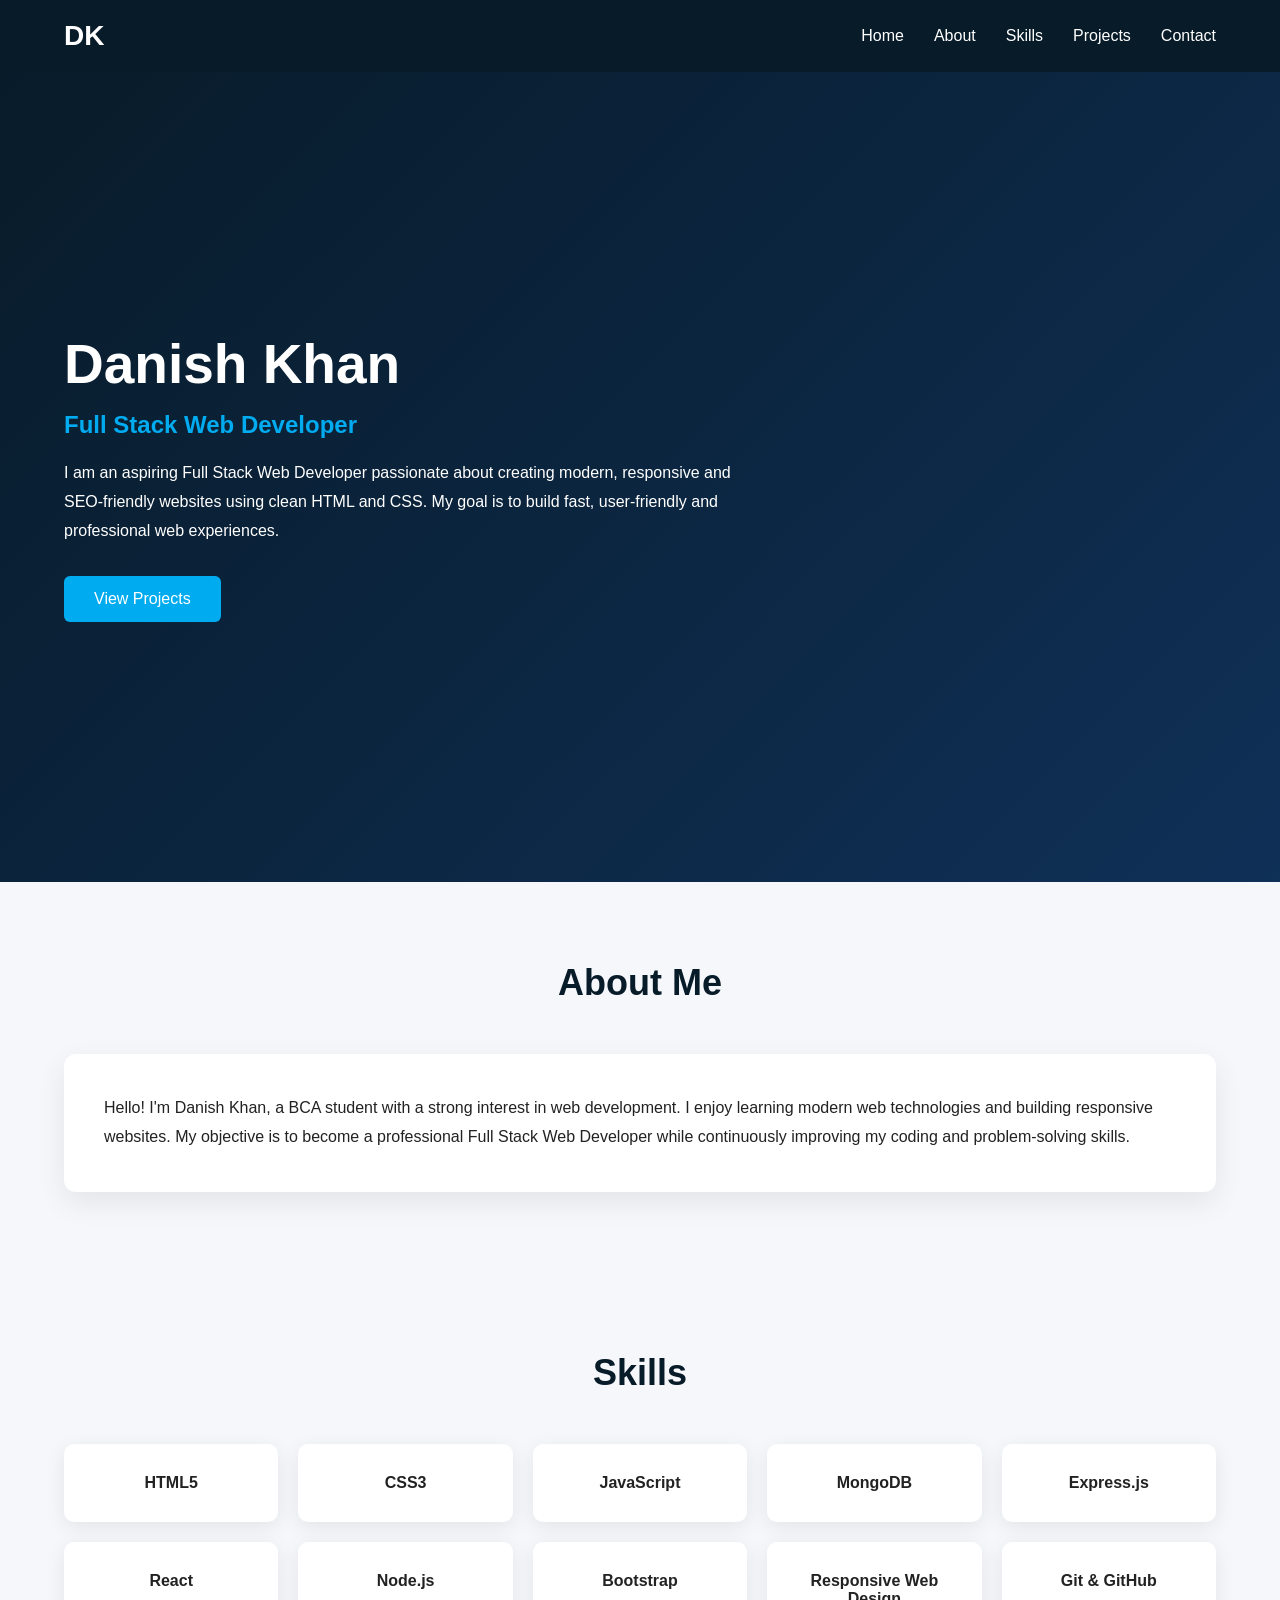
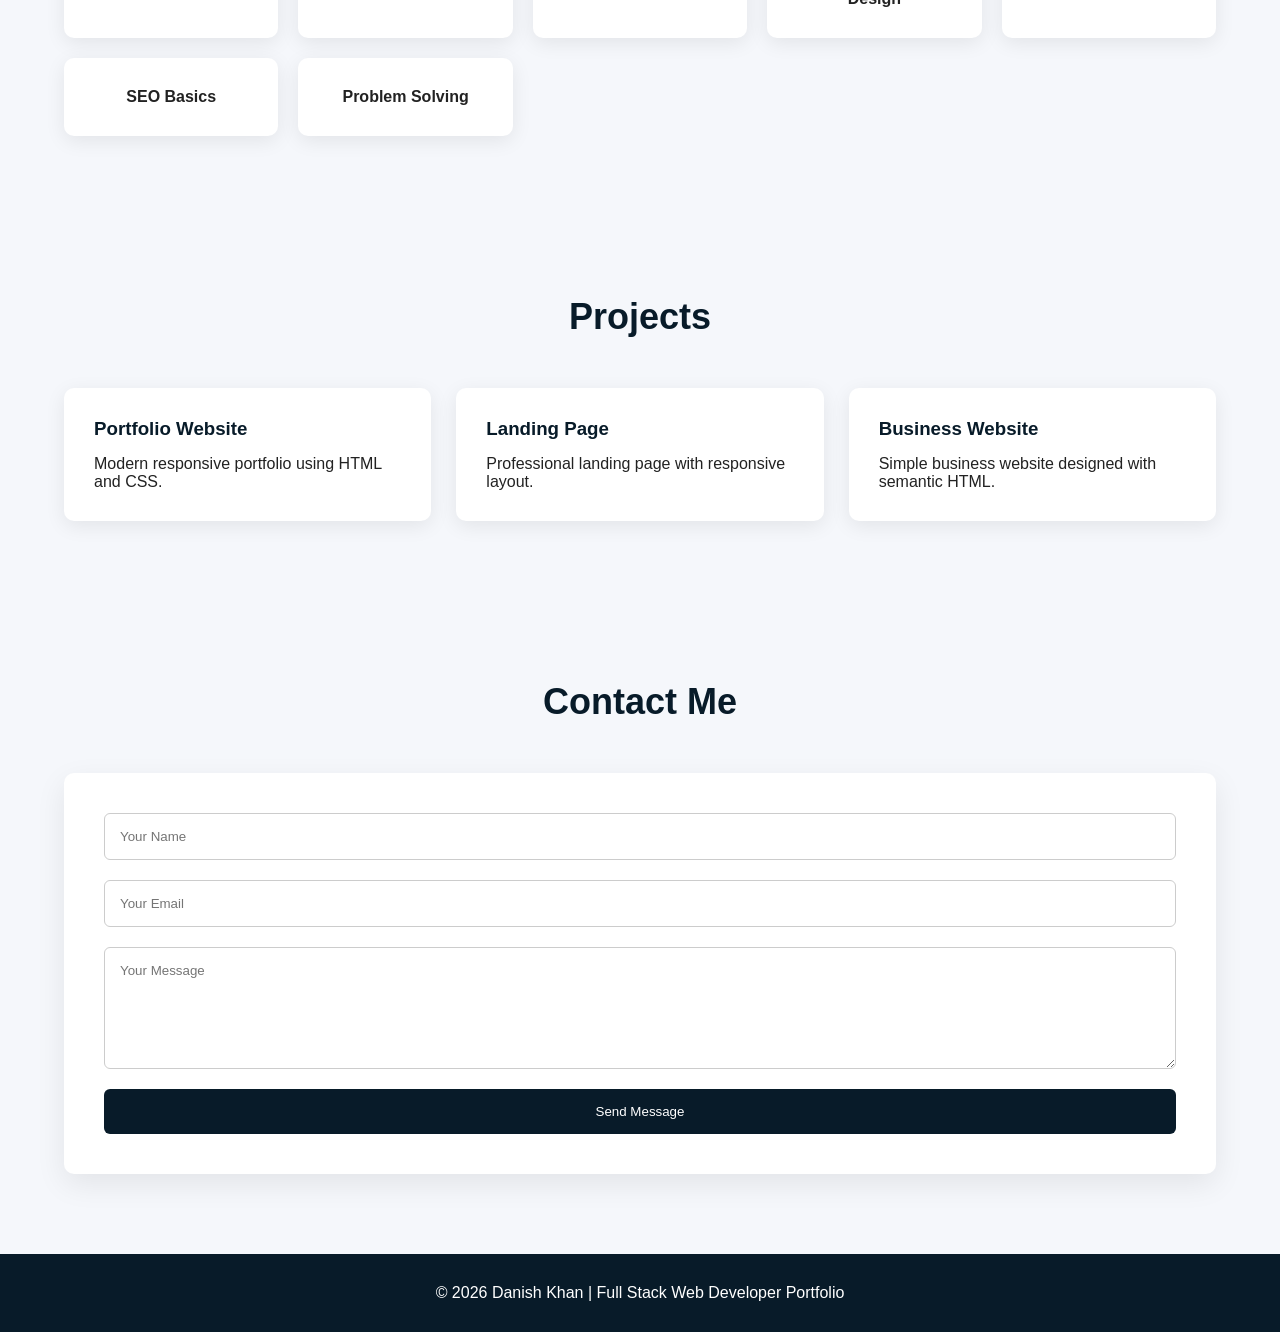
<file: index.html>
<!DOCTYPE html>
<html lang="en">
<head>
<meta charset="UTF-8">
<meta name="viewport" content="width=device-width, initial-scale=1.0">
<meta name="google-site-verification" content="jA86vTQNXB-KocqFKhsr8Ezw2v0ProqmCNW8WMxDR7g" />

<title>Danish Khan | Full Stack Web Developer</title>

<meta name="description" content="Professional portfolio of Danish Khan, aspiring Full Stack Web Developer.">
<meta name="keywords" content="Danish Khan, Portfolio, HTML, CSS, Web Developer">
<meta name="author" content="Danish Khan">

<style>

*{
    margin:0;
    padding:0;
    box-sizing:border-box;
    font-family:Arial,Helvetica,sans-serif;
}

html{
    scroll-behavior:smooth;
}

body{
    background:#f5f7fb;
    color:#222;
}

.container{
    width:90%;
    max-width:1200px;
    margin:auto;
}

/* NAVBAR */

header{
    background:#081b29;
    position:sticky;
    top:0;
    z-index:1000;
}

nav{
    display:flex;
    justify-content:space-between;
    align-items:center;
    padding:20px 0;
}

.logo{
    color:white;
    font-size:28px;
    font-weight:bold;
}

nav ul{
    display:flex;
    list-style:none;
}

nav ul li{
    margin-left:30px;
}

nav ul li a{
    color:white;
    text-decoration:none;
    transition:.3s;
}

nav ul li a:hover{
    color:#00abf0;
}

/* HERO */

.hero{
    min-height:90vh;
    display:flex;
    align-items:center;
    background:linear-gradient(135deg,#081b29,#0f3057);
    color:white;
}

.hero-content{
    max-width:700px;
}

.hero h1{
    font-size:55px;
    margin-bottom:15px;
}

.hero h2{
    color:#00abf0;
    margin-bottom:20px;
}

.hero p{
    line-height:1.8;
    margin-bottom:30px;
}

.btn{
    display:inline-block;
    background:#00abf0;
    color:white;
    padding:14px 30px;
    text-decoration:none;
    border-radius:6px;
    transition:.3s;
}

.btn:hover{
    background:#0288c7;
}

/* SECTION */

section{
    padding:80px 0;
}

.title{
    text-align:center;
    font-size:36px;
    margin-bottom:50px;
    color:#081b29;
}

/* ABOUT */

.about-box{
    background:white;
    padding:40px;
    border-radius:12px;
    box-shadow:0 10px 30px rgba(0,0,0,.08);
}

.about-box p{
    line-height:1.8;
}

/* SKILLS */

.skills{
    display:grid;
    grid-template-columns:repeat(auto-fit,minmax(180px,1fr));
    gap:20px;
}

.skill{
    background:white;
    padding:30px;
    text-align:center;
    border-radius:10px;
    box-shadow:0 5px 20px rgba(0,0,0,.08);
    font-weight:bold;
    transition:.3s;
}

.skill:hover{
    transform:translateY(-8px);
}

/* PROJECTS */

.projects{
    display:grid;
    grid-template-columns:repeat(auto-fit,minmax(300px,1fr));
    gap:25px;
}

.card{
    background:white;
    border-radius:10px;
    padding:30px;
    box-shadow:0 5px 20px rgba(0,0,0,.08);
}

.card h3{
    margin-bottom:15px;
    color:#081b29;
}

/* CONTACT */

.contact{
    background:white;
    padding:40px;
    border-radius:10px;
    box-shadow:0 10px 30px rgba(0,0,0,.08);
}

.contact form{
    display:grid;
    gap:20px;
}

input,textarea{
    padding:15px;
    border:1px solid #ccc;
    border-radius:6px;
}

button{
    background:#081b29;
    color:white;
    padding:15px;
    border:none;
    cursor:pointer;
    border-radius:6px;
}

button:hover{
    background:#00abf0;
}

/* FOOTER */

footer{
    background:#081b29;
    color:white;
    text-align:center;
    padding:30px;
}

/* MOBILE */

@media(max-width:768px){

nav{
flex-direction:column;
}

nav ul{
flex-wrap:wrap;
justify-content:center;
margin-top:20px;
}

nav ul li{
margin:10px;
}

.hero h1{
font-size:40px;
}

}

</style>

</head>

<body>

<header>

<div class="container">

<nav>

<div class="logo">DK</div>

<ul>

<li><a href="#">Home</a></li>

<li><a href="#about">About</a></li>

<li><a href="#skills">Skills</a></li>

<li><a href="#projects">Projects</a></li>

<li><a href="#contact">Contact</a></li>

</ul>

</nav>

</div>

</header>

<section class="hero">

<div class="container">

<div class="hero-content">

<h1>Danish Khan</h1>

<h2>Full Stack Web Developer</h2>

<p>
I am an aspiring Full Stack Web Developer passionate about creating modern,
responsive and SEO-friendly websites using clean HTML and CSS. My goal is to
build fast, user-friendly and professional web experiences.
</p>

<a href="#projects" class="btn">View Projects</a>

</div>

</div>

</section>

<section id="about">

<div class="container">

<h2 class="title">About Me</h2>

<div class="about-box">

<p>
Hello! I'm Danish Khan, a BCA student with a strong interest in web development.
I enjoy learning modern web technologies and building responsive websites.
My objective is to become a professional Full Stack Web Developer while
continuously improving my coding and problem-solving skills.
</p>

</div>

</div>

</section>

<section id="skills">

<div class="container">

<h2 class="title">Skills</h2>

<div class="skills">

<div class="skill">HTML5</div>

<div class="skill">CSS3</div>

<div class="skill">JavaScript</div>

<div class="skill">MongoDB</div>

<div class="skill">Express.js</div>

<div class="skill">React</div>

<div class="skill">Node.js</div>

<div class="skill">Bootstrap</div>

<div class="skill">Responsive Web Design</div>

<div class="skill">Git & GitHub</div>

<div class="skill">SEO Basics</div>

<div class="skill">Problem Solving</div>

</div>

</div>

</section>

<section id="projects">

<div class="container">

<h2 class="title">Projects</h2>

<div class="projects">

<div class="card">
<h3>Portfolio Website</h3>
<p>Modern responsive portfolio using HTML and CSS.</p>
</div>

<div class="card">
<h3>Landing Page</h3>
<p>Professional landing page with responsive layout.</p>
</div>

<div class="card">
<h3>Business Website</h3>
<p>Simple business website designed with semantic HTML.</p>
</div>

</div>

</div>

</section>

<section id="contact">

<div class="container">

<h2 class="title">Contact Me</h2>

<div class="contact">

<form>

<input type="text" placeholder="Your Name" required>

<input type="email" placeholder="Your Email" required>

<textarea rows="6" placeholder="Your Message"></textarea>

<button type="submit">Send Message</button>

</form>

</div>

</div>

</section>

<footer>

<p>© 2026 Danish Khan | Full Stack Web Developer Portfolio</p>

</footer>

</body>
</html>
</file>
